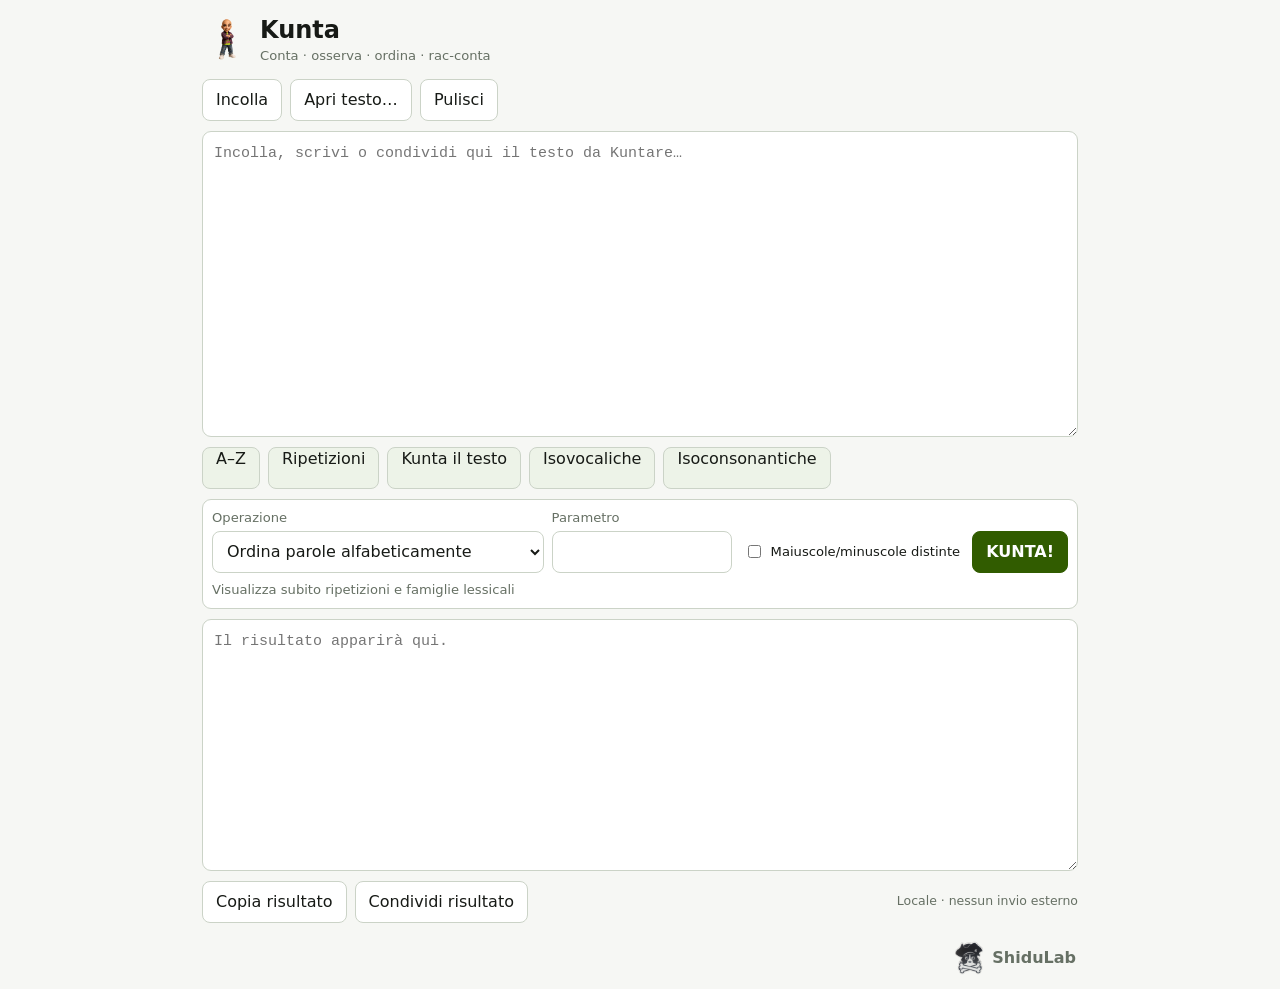
<file: pwa/index.html>
<!doctype html>
<html lang="it">
<head>
  <meta charset="utf-8">
  <meta name="viewport" content="width=device-width,initial-scale=1,viewport-fit=cover">
  <meta name="theme-color" content="#315c00" media="(prefers-color-scheme: light)">
  <meta name="theme-color" content="#10140f" media="(prefers-color-scheme: dark)">
  <meta name="apple-mobile-web-app-capable" content="yes">
  <meta name="apple-mobile-web-app-title" content="Kunta">
  <link rel="manifest" href="manifest.webmanifest">
  <link rel="apple-touch-icon" href="assets/kunta-192.png">
  <link rel="icon" href="assets/kunta-192.png" sizes="192x192">
  <link rel="stylesheet" href="styles.css">
  <title>Kunta</title>
</head>
<body>
<main class="app">
  <header>
    <a class="repo-link avatar-link" href="https://github.com/ShiduLab/Kunta" target="_blank" rel="noopener noreferrer" aria-label="Apri README e repository di Kunta" title="README · Help · Repository">
      <img src="assets/kunta-avatar.png" alt="Kunta">
    </a>
    <div><h1>Kunta</h1><p class="tagline">Conta · osserva · ordina · rac-conta</p></div>
    <button id="installBtn" class="hidden" style="margin-left:auto">Installa</button>
  </header>

  <div class="toolbar">
    <button id="pasteBtn">Incolla</button>
    <button id="openBtn">Apri testo…</button>
    <input id="fileInput" class="hidden" type="file" accept="text/*,.txt,.md,.log,.csv,.tsv">
    <button id="clearBtn">Pulisci</button>
  </div>

  <textarea id="inputText" spellcheck="true" placeholder="Incolla, scrivi o condividi qui il testo da Kuntare…"></textarea>

  <div class="quick">
    <button class="quick" data-op="20">A–Z</button>
    <button class="quick" data-op="9">Ripetizioni</button>
    <button class="quick" data-op="26">Kunta il testo</button>
    <button class="quick" data-op="27">Isovocaliche</button>
    <button class="quick" data-op="28">Isoconsonantiche</button>
  </div>

  <section class="controls">
    <div class="field">
      <label for="operation">Operazione</label>
      <select id="operation"></select>
    </div>
    <div class="field small">
      <label for="param">Parametro</label>
      <input id="param" type="text" autocomplete="off">
    </div>
    <label class="check"><input id="caseSensitive" type="checkbox"> Maiuscole/minuscole distinte</label>
    <button id="runBtn" class="primary">KUNTA!</button>
    <p id="hint"></p>
  </section>

  <textarea id="outputText" readonly placeholder="Il risultato apparirà qui."></textarea>
  <div class="resultbar">
    <button id="copyBtn">Copia risultato</button>
    <button id="shareBtn">Condividi risultato</button>
    <span class="status" id="status">Locale · nessun invio esterno</span>
  </div>

  <footer>
    <a class="repo-link brand-link" href="https://github.com/ShiduLab/Kunta" target="_blank" rel="noopener noreferrer" aria-label="Apri README e repository di Kunta" title="README · Help · Repository">
      <img src="assets/botolo.png" alt="Botolo"><span>ShiduLab</span>
    </a>
  </footer>
</main>
<script src="app.js"></script>
</body>
</html>
</file>
<file: pwa/styles.css>
:root {
  color-scheme: light dark;
  --bg: #f6f7f4;
  --panel: #ffffff;
  --ink: #171a16;
  --muted: #667064;
  --line: #cbd3c7;
  --accent: #315c00;
  --accent-ink: #ffffff;
  --soft: #edf3e8;
}
@media (prefers-color-scheme: dark) {
  :root { --bg:#10140f; --panel:#171c16; --ink:#eef2eb; --muted:#aeb8aa; --line:#394337; --accent:#7cba2f; --accent-ink:#0d1606; --soft:#202a1d; }
}
* { box-sizing: border-box; }
body { margin:0; background:var(--bg); color:var(--ink); font:16px/1.35 system-ui,-apple-system,"Segoe UI",sans-serif; }
.app { max-width:900px; margin:0 auto; padding:12px; min-height:100dvh; display:flex; flex-direction:column; gap:10px; }
header { display:flex; align-items:center; gap:10px; padding:2px 2px 4px; }
header img { width:46px; height:46px; object-fit:contain; display:block; }
.repo-link { color:inherit; text-decoration:none; }
.avatar-link { display:block; flex:0 0 auto; border-radius:8px; }
.avatar-link:focus-visible, .brand-link:focus-visible { outline:2px solid var(--accent); outline-offset:3px; }
h1 { font-size:1.5rem; margin:0; }
.tagline { margin:1px 0 0; color:var(--muted); font-size:.82rem; }
.toolbar, .quick, .controls, .resultbar { display:flex; flex-wrap:wrap; gap:8px; }
button, select, input { font:inherit; }
button, select, input[type="text"], input[type="number"] { min-height:42px; border:1px solid var(--line); border-radius:8px; background:var(--panel); color:var(--ink); }
button { padding:0 13px; cursor:pointer; }
button.primary { background:var(--accent); color:var(--accent-ink); border-color:var(--accent); font-weight:700; }
button.quick { background:var(--soft); }
button:disabled { opacity:.5; cursor:default; }
textarea { width:100%; border:1px solid var(--line); border-radius:9px; padding:11px; resize:vertical; background:var(--panel); color:var(--ink); font:15px/1.4 ui-monospace,SFMono-Regular,Consolas,"Liberation Mono",monospace; }
#inputText { min-height:34dvh; }
#outputText { min-height:28dvh; }
.controls { align-items:end; padding:9px; border:1px solid var(--line); border-radius:9px; background:var(--panel); }
.field { display:flex; flex-direction:column; gap:4px; flex:1 1 220px; }
.field.small { flex:0 1 180px; }
label { font-size:.82rem; color:var(--muted); }
select, input[type="text"] { width:100%; padding:0 10px; }
.check { display:flex; align-items:center; gap:7px; min-height:42px; padding:0 4px; color:var(--ink); }
#hint { margin:0; min-height:1.2em; color:var(--muted); font-size:.82rem; }
.status { font-size:.78rem; color:var(--muted); margin-left:auto; align-self:center; }
footer { margin-top:auto; display:flex; align-items:center; justify-content:flex-end; gap:6px; padding:8px 2px 2px; color:var(--muted); font-weight:600; }
footer img { width:34px; height:34px; object-fit:contain; }
.brand-link { display:flex; align-items:center; gap:6px; color:var(--muted); }
.hidden { display:none !important; }
@media (max-width:560px) {
  .app { padding:8px; }
  .toolbar button { flex:1 1 28%; }
  #inputText { min-height:32dvh; }
  .controls { gap:7px; }
  .field, .field.small { flex-basis:100%; }
  #runBtn { width:100%; }
  .resultbar button { flex:1; }
}
</file>
